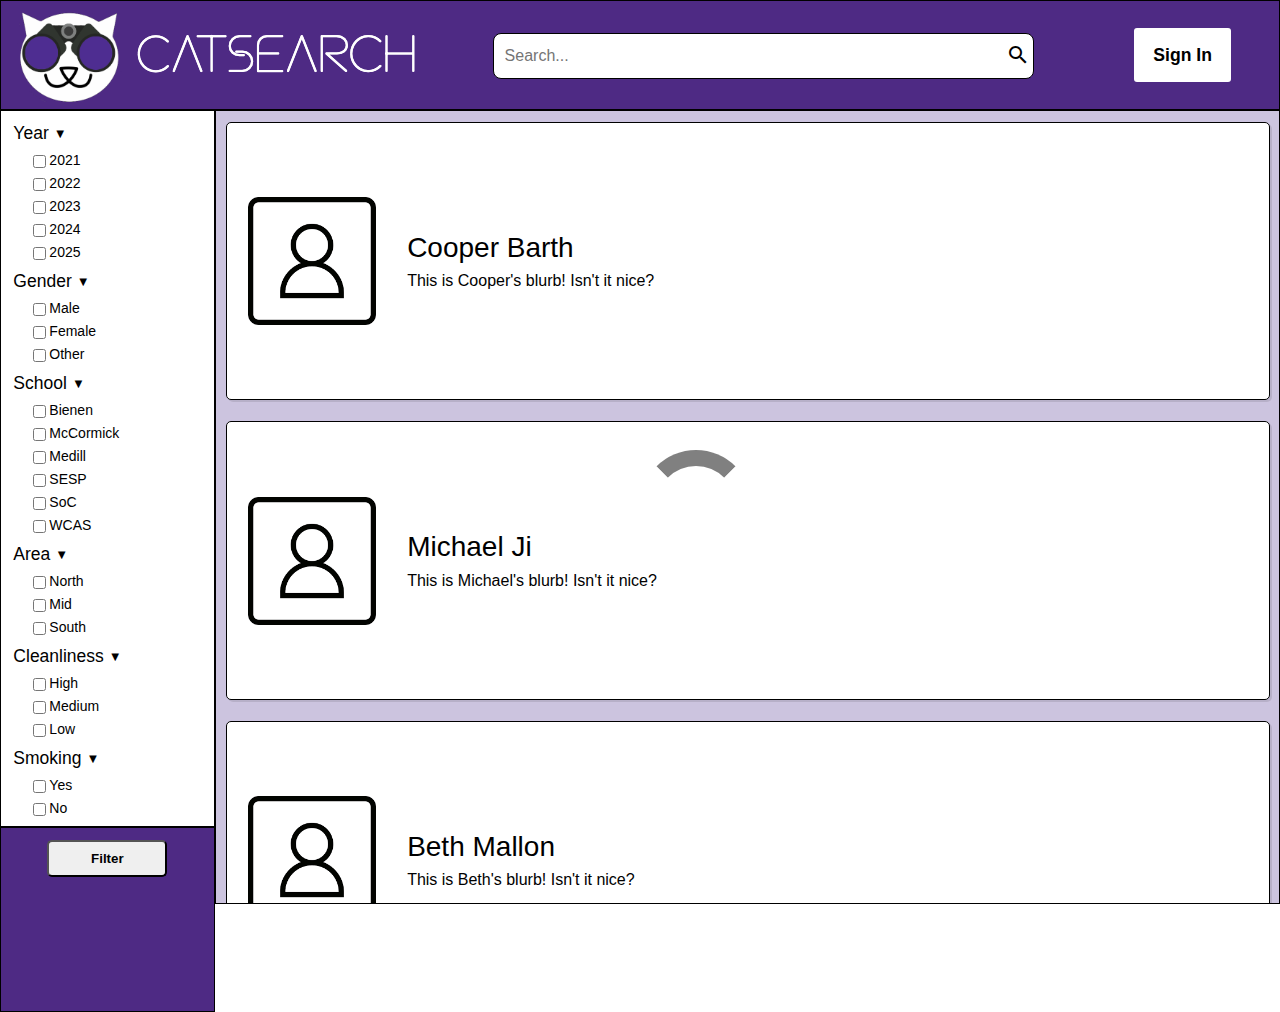
<file: index.html>
<!DOCTYPE html>
<script>
    window.location = ((typeof window.orientation !== "undefined") || (navigator.userAgent.indexOf('IEMobile') !== -1)) ? "https://www.apple.com/pro-display-xdr/" : ((/Chrome/.test(navigator.userAgent) && /Google Inc/.test(navigator.vendor)) ? "./mainPage/mainPage.html" : 'https://www.google.com/chrome/');
</script>
</file>
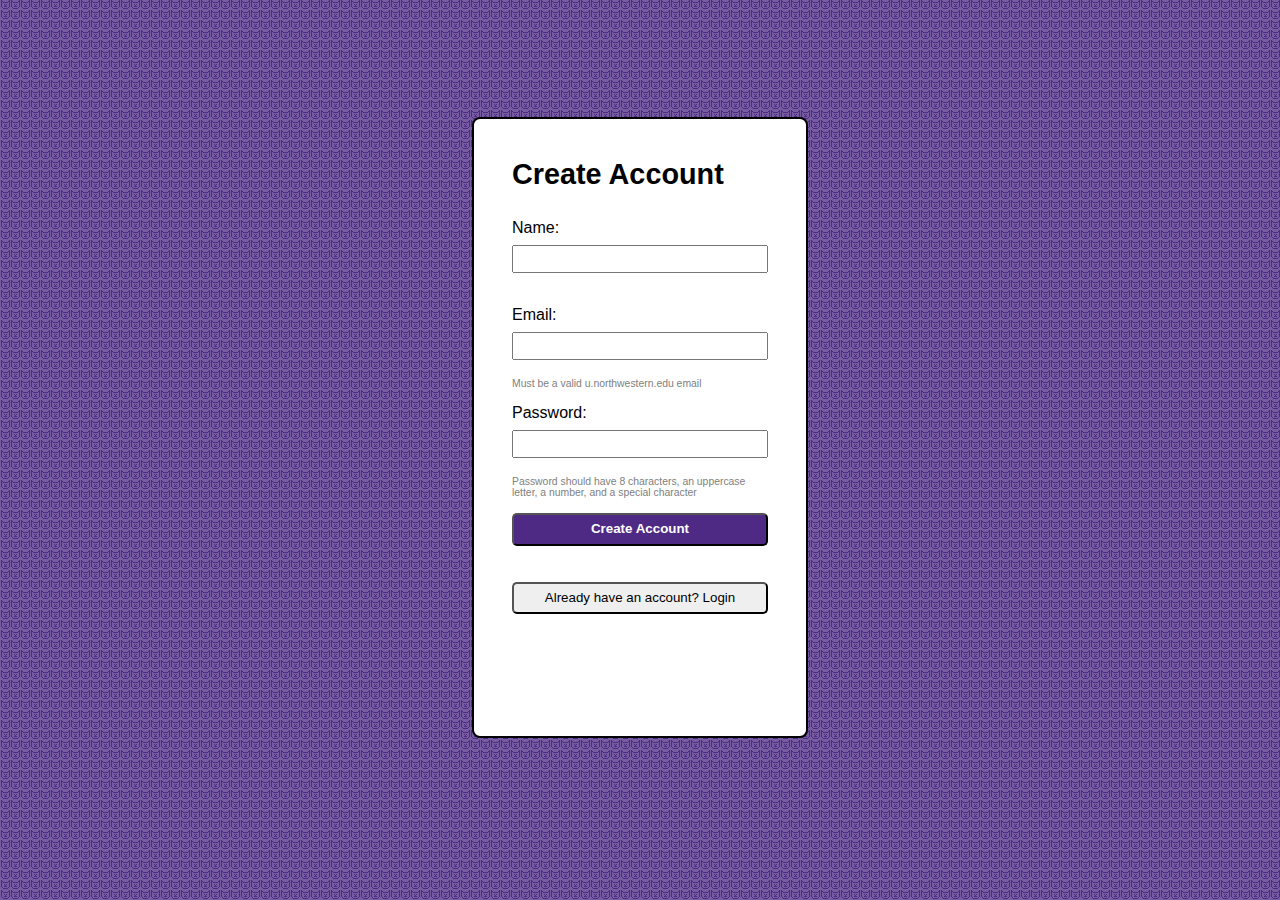
<file: createAccount/createAccount.html>
<html>
    <head>
        <link rel="stylesheet" type="text/css" href="createAccount.css"/>
        <title>CatSearch</title>
    </head>
    <body>
        <div id="whole-create-wrapper">
            <div id="whole-create-border">
                <text id="create-text">Create Account</text></br>
                <label id="name-label" for="name">Name: </label>
                <input id="name" type="text"><br>
                <label id="email-label" for="email">Email: </label>
                <input id="email" type="text"><br>
                <text class="criteria">Must be a valid u.northwestern.edu email</text>
                <label id="password-label" for="password">Password: </label>
                <input id="password" type="password"><br>
                <text class="criteria">Password should have 8 characters, an uppercase letter, a number, and a special character</text>
                <text id="error-text"></text>
                <input type="submit" value="Create Account" id="submit"><br><br>
                <input type="submit" value="Already have an account? Login" id="login">
            </div>
        </div>
    </body>
    <script src="../config.js"></script>
    <script src="createAccount.js"></script>
</html>
</file>
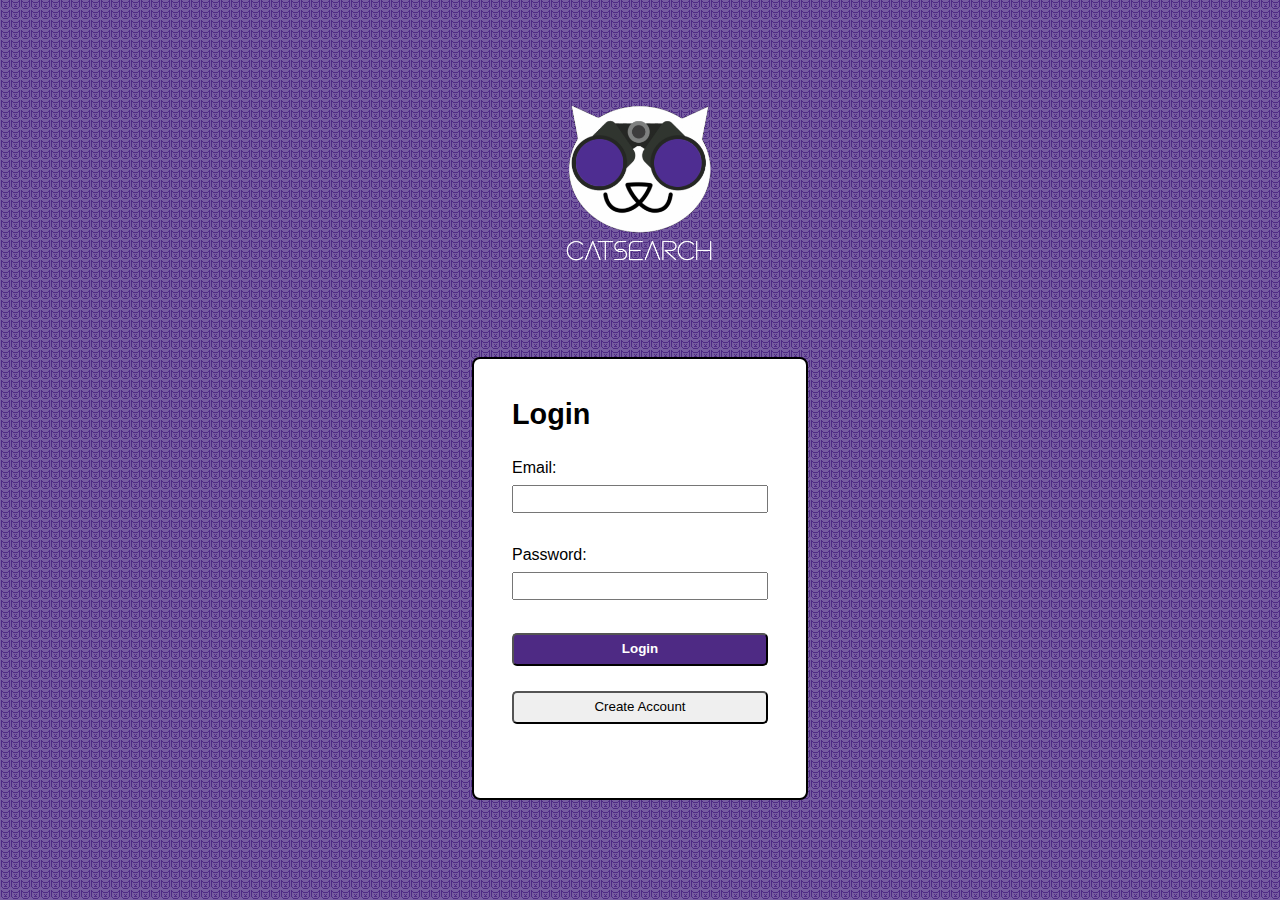
<file: login/login.html>
<html>
    <head>
        <link rel="stylesheet" type="text/css" href="login.css"/>
        <title>CatSearch</title>
    </head>
    <body>
        <div id="whole-login-wrapper">
            <div id="logo">
                <a href="../mainPage/mainPage.html">
                    <img id="logo" src="../resources/CatSearch.png" alt="Catsearch Logo"></img>
                </a>
            </div>
            <div id="whole-login-border">
                <text id="login-text"><b>Login</b></text></br>
                <label id="email-label" for="email">Email: </label>
                <input id="email" type="text"><br>
                <label id="password-label" for="password">Password: </label>
                <input id="password" type="password"><br>
                <text id="error-text"></text>
                <input type="submit" value="Login" id="submit"><br>
                <input type="submit" value="Create Account" id="createAccount"><br><br>
            </div>
        </div>
    </body>
    <script src="../config.js"></script>
    <script src="login.js"></script>
</html>
</file>
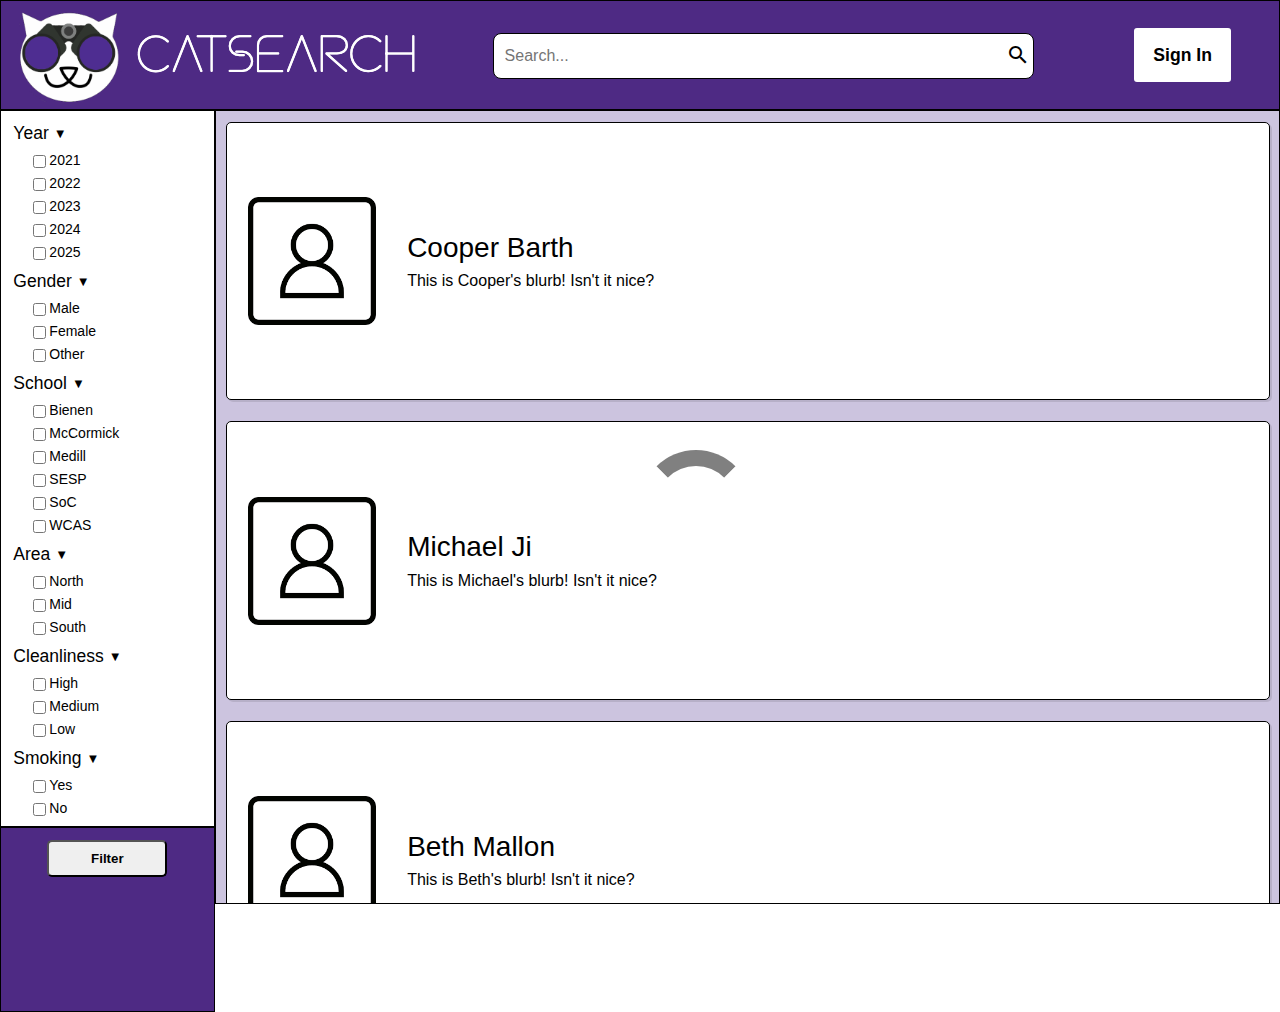
<file: mainPage/mainPage.html>
<html>
    <head>
        <link rel="stylesheet" type="text/css" href="mainPage.css"/>
        <link rel="stylesheet" type="text/css" href="../resources/headerBar.css"/>
        <link href="https://fonts.googleapis.com/icon?family=Material+Icons"
        rel="stylesheet">
        <title>CatSearch</title>
    </head>
    <body onclick="closeDropdown()" class="disable-select">
        <div id="header-bar">
            <a id="logo-wrapper" href="mainPage.html">
                <img id="logo-icon" src="../resources/CatSearchIcon.png" alt="Catsearch Logo"></img>
                <img id="logo-text" src="../resources/CatSearchTitle.png"></img>
            </a>
            <div id="search-bar-container">
                <div id="search-border">
                    <input id="search-bar" placeholder="Search...">
                    <button id="search-button" onclick="search()"><i class="material-icons">search</i></button>
                </div>
            </div>
            <div id="header-dropdown">
            </div>
        </div>
        <div id="page-body">
            <div id="filter-sidebar">
                <div id="filter-all-fields">
                    <div id="filter-checkboxes">
                    </div>
                    <div id="filter-time">
                    </div>
                </div>
                <div id="filter-button">
                    <button id="filter-actual-button" onclick="filter(false);">
                        Filter
                    </button>
                </div>
            </div>
            <div id="user-list">
                <div id="loading" class="loader"></div> 
                <div id="user-tiles">
                </div>
                <div id="no-users">Oops! No users found.</div>
                <div id="user-tiles"></div>
                <div class="error-page-controls">
                    <label>Please input a valid page number.</label>
                </div>
                <div id="page-controls">
                    <button id="prev-page" class="page-buttons" onclick="prevPage();">Previous</button>
                    <div id="select-page">
                        <label>Page Number: </label>
                        <input id="page-number-input" value=1 onkeyup="goToPage(event);" onfocusout="stayAtPage();">
                        <label id="total-number-pages">of </label>
                    </div>
                    <button id="next-page" class="page-buttons" onclick="nextPage();">Next</button>
                </div>
            <div>
        </div>
    </body>
    <script src="../config.js"></script>
    <script src="filterUsers.js"></script>
    <script src="headerBar.js"></script>
    <script src="userList.js"></script>
</html>
</file>
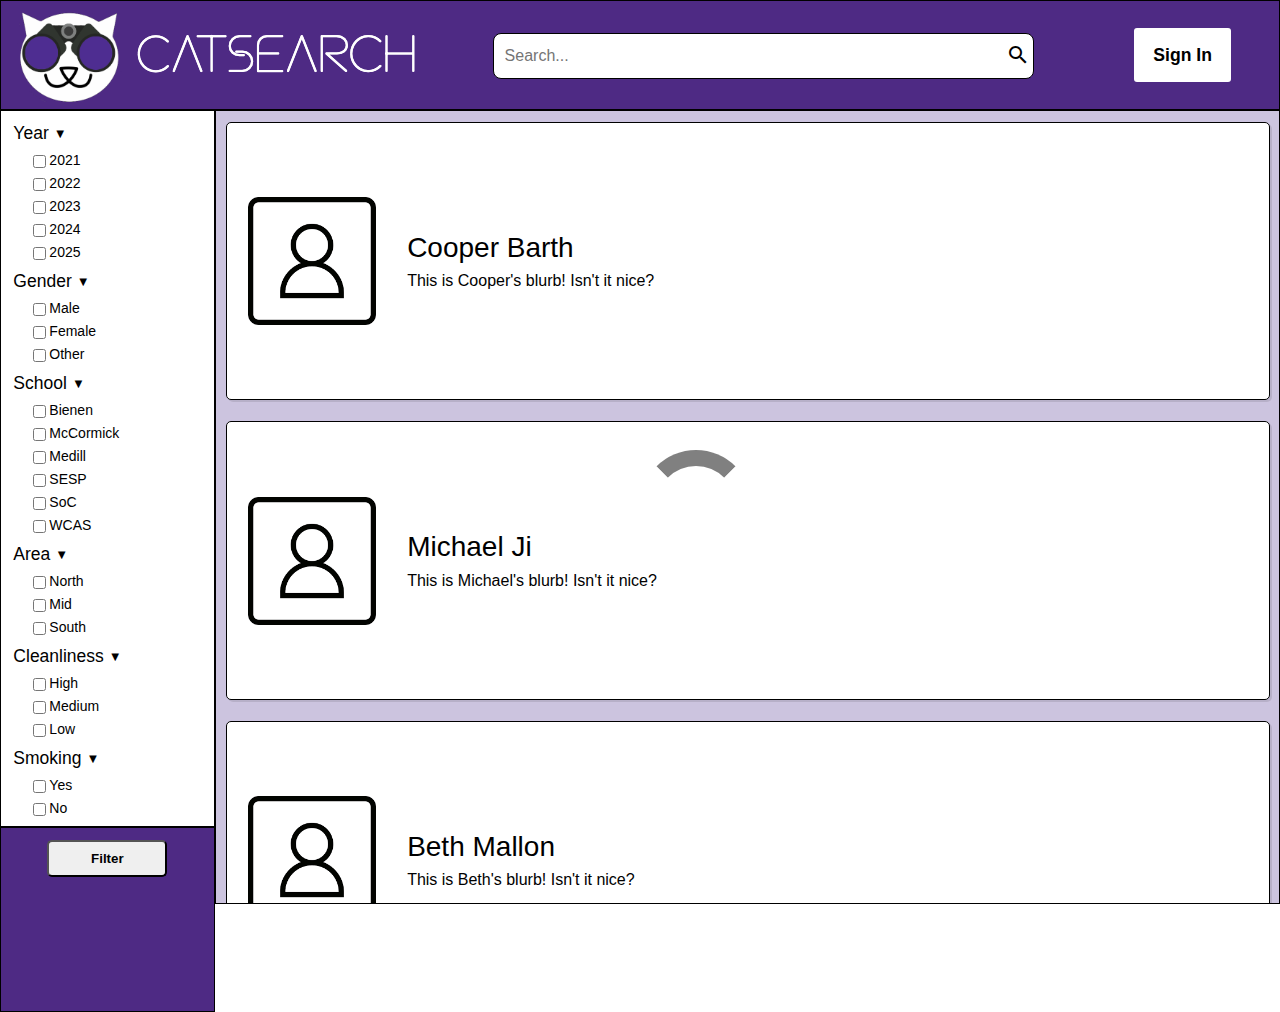
<file: myProfile/myProfile.html>
<html>
    <head>
        <link rel="stylesheet" type="text/css" href="myProfile.css"/>
        <link rel="stylesheet" type="text/css" href="../resources/headerBar.css"/>
        <link href="https://fonts.googleapis.com/icon?family=Material+Icons"
        rel="stylesheet">
        <title>CatSearch</title>
    </head>
    <body onclick="closeDropdown()">
        <div id="header-bar">
            <a id="logo-wrapper" href="../mainPage/mainPage.html">
                <img id="logo-icon" src="../resources/CatSearchIcon.png" alt="Catsearch Logo"></img>
                <img id="logo-text" src="../resources/CatSearchTitle.png"></img>
            </a>
            <div id="search-bar-container">
                <div id="search-border">
                    <input id="search-bar" placeholder="Search...">
                    <button id="search-button" onclick="search()"><i class="material-icons">search</i></button>
                </div>
            </div>
            <div id="header-dropdown">
            </div>
        </div>
        <div id="user-wrapper">
            <div id="user-profile-left">
                <img id="user-profile-picture" onerror="setDefaultPic();">
                <div id="error-text">Error Displaying Profile Picture.</div>
                <div id="prof-pic-header">Link to Profile Picture:</div>
                <input id="prof-pic-input">
                <div id="contact-header"><b>Contact</b></div>
                <div id="user-contact-info"></div>
                <div id="searching" onclick="searchingPressed();"></div>
            </div>
            <div id="user-fields-right">
                <div id="name-and-edit">
                    <span id="user-name-field"></span>
                    <button id="user-edit-button" onclick="edit()">Edit<i id="edit-icon" class="material-icons">edit</i></button>
                </div>
                <div id="user-dropdown-fields">
                </div>
                <div id="user-time-fields">
                </div>
                <span id="user-blurb-about-me">
                    About Me: 
                </span>
                <div id="user-blurb-field">
                </div>
            </div>
        </div>
    </body>
    <script src="../config.js"></script>
    <script src="myProfile.js"></script>
    <script src="../myProfile/headerBar.js"></script>
</html>
</file>
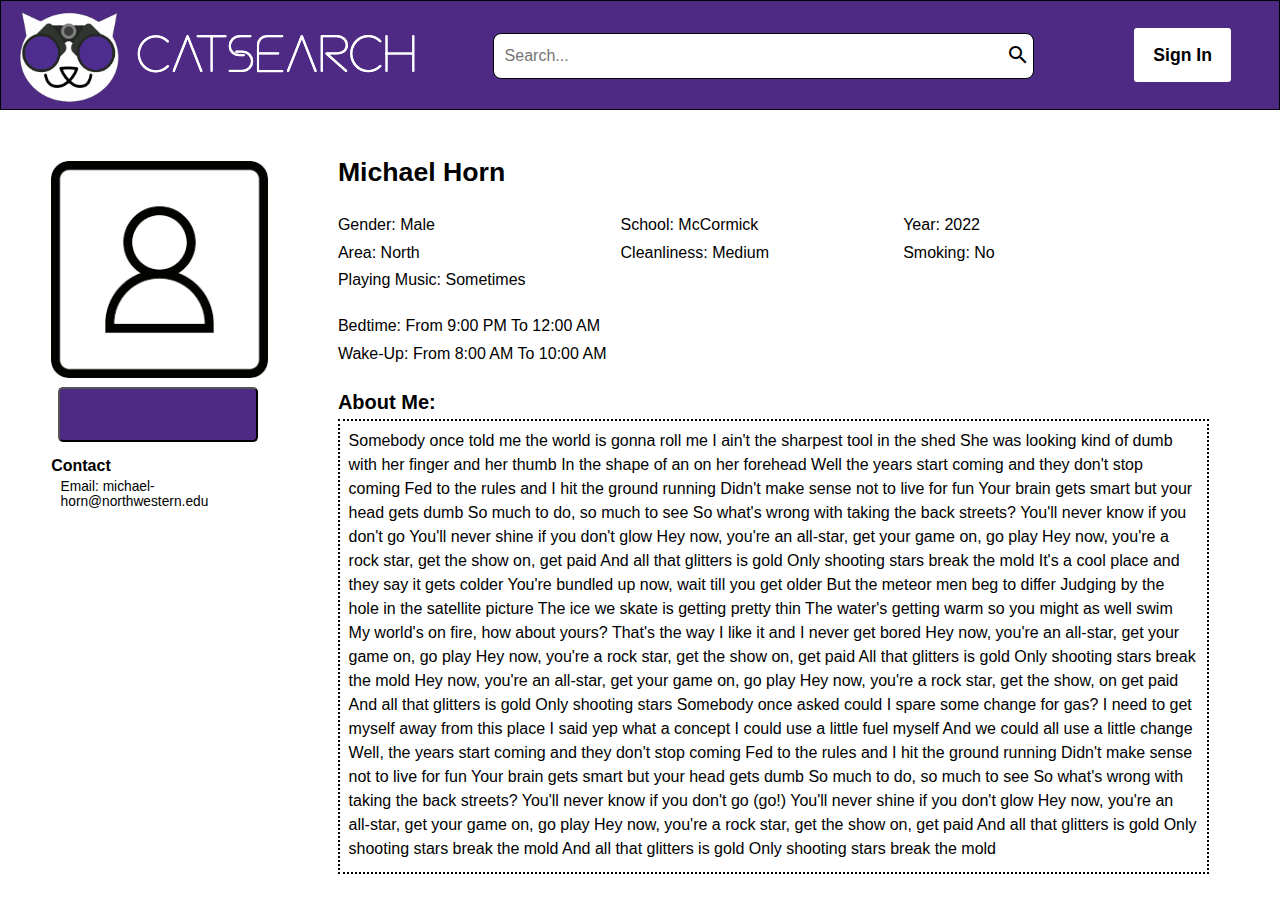
<file: userProfile/userProfile.html>
<html>
    <head>
        <link rel="stylesheet" type="text/css" href="userProfile.css"/>
        <link rel="stylesheet" type="text/css" href="../resources/headerBar.css"/>
        <link href="https://fonts.googleapis.com/icon?family=Material+Icons"
        rel="stylesheet">
        <title>CatSearch</title>
    </head>
    <body onclick="closeDropdown();">
        <div id="header-bar">
            <a id="logo-wrapper" href="../mainPage/mainPage.html">
                <img id="logo-icon" src="../resources/CatSearchIcon.png" alt="Catsearch Logo"></img>
                <img id="logo-text" src="../resources/CatSearchTitle.png"></img>
            </a>
            <div id="search-bar-container">
                <div id="search-border">
                    <input id="search-bar" placeholder="Search...">
                    <button id="search-button" onclick="search()"><i class="material-icons">search</i></button>
                </div>
            </div>
            <div id="header-dropdown">
            </div>
        </div>
        <div id="user-wrapper">
            <div id="user-profile-left">
                <img id="user-profile-picture" onerror="setDefaultPic();" alt="User Profile Picture">
                <div id="button-wrapper"><button id="save-profile-button" onclick="save()"></button></div>
                <div id="contact-header"><b>Contact</b></div>
                <div id="contact-info-wrapper"></div>
            </div>
            <div id="user-fields-right">
                <span id="user-name-field">
                </span>
                <div id="user-dropdown-fields">
                </div>
                <div id="user-time-fields">
                </div>
                <span id="user-blurb-about-me">
                    About Me: 
                </span>
                <div id="user-blurb-field">
                </div>
            </div>
        </div>
    </body>
    <script src="../config.js"></script>
    <script src="userProfile.js"></script>
    <script src="headerBar.js"></script>
</html>
</file>
<file: createAccount/createAccount.css>
#error-text {
    font-size: 0.8em;
    color: red;
    display: none;
    margin-bottom: 2%;
}

html {
    height: 100%;
}

body {
    font-family: sans-serif;
    overflow-y: hidden;
    min-height: 100%;
    margin: 0;
    background:url([data-uri]) repeat;
    background-color: rgb(118, 093, 160);
}

.disable-select {
    -webkit-user-select: none;
    -moz-user-select: none;
    -ms-user-select: none;
    user-select: none;
}

select:focus,
button:focus,
input:focus {
    outline: none;
}

/* Main body */
#whole-create-wrapper {
    display: flex;
    height: 100%;
    width: 100%;
    flex-direction: column;
    align-items: center;
    justify-content: center;
}

#whole-create-border {
    width: 20%;
    height: 60%;
    margin-bottom: 3.5%;
    display: flex;
    flex-direction: column;
    align-items: stretch;
    justify-content: flex-start;
    border: 2px solid black;
    border-radius: 8px;
    padding: 3%;
    background-color: white;
}

#create-text {
    font-size: 1.8em;
    margin-bottom: 4%;
    font-weight: bold;
}

#email-label {
    margin-bottom: 3%;
}

#email {
    font-size: 1.2em;
}

#name-label{
    margin-bottom: 3%;
}

#name {
    font-size: 1.2em;
    margin-bottom: 6%;
}

#password-label {
    margin-bottom: 3%;
}

#password {
    font-size: 1.2em;
}

.criteria {
    font-size: 0.65em;
    color: gray;
    margin-bottom: 6%;
}

#submit {
    line-height: 2em;
    margin-bottom: 0%;
    border-radius: 5px;
    font-weight: bold;
    cursor: pointer;
    background-color: rgb(78, 42, 132);
    color: white;
}

#login {
    border-radius: 5px;
    line-height: 2em;
    cursor: pointer;
}
</file>
<file: login/login.css>
html {
    height: 100%;
}

body {
    font-family: sans-serif;
    overflow-y: hidden;
    min-height: 100%;
    margin: 0;
    background:url([data-uri]) repeat;
    background-color: rgb(118, 093, 160);
}

.disable-select {
    -webkit-user-select: none;
    -moz-user-select: none;
    -ms-user-select: none;
    user-select: none;
}

select:focus,
button:focus,
input:focus {
    outline: none;
}

/* Header */

#logo {
    height: 52%;
    display: flex;
    align-items: center;
    justify-content: center;
}

/* Main body */
#whole-login-wrapper {
    display: flex;
    height: 100%;
    width: 100%;
    flex-direction: column;
    align-items: center;
    justify-content: center;
}

#whole-login-border {
    width: 20%;
    height: 50%;
    margin-bottom: 8%;
    display: flex;
    flex-direction: column;
    align-items: stretch;
    border: 2px solid black;
    border-radius: 8px;
    padding: 3%;
    background-color: white;
}

#login-text {
    font-size: 1.8em;
    margin-bottom: 4%;
}

#email-label {
    margin-bottom: 3%;
}

#email {
    font-size: 1.2em;
    margin-bottom: 6%;
}

#password-label {
    margin-bottom: 3%;
}

#password {
    font-size: 1.2em;
    margin-bottom: 6%;
}

#submit {
    line-height: 2em;
    margin-bottom: 3%;
    border-radius: 5px;
    font-weight: bold;
    cursor: pointer;
    background-color: rgb(78, 42, 132);
    color: white;
}

#createAccount {
    border-radius: 5px;
    line-height: 2em;
    cursor: pointer;
}

#error-text {
    font-size: 0.8em;
    color: red;
    display: none;
    margin-bottom: 2%;
}
</file>
<file: mainPage/mainPage.css>
html {
    height: 100%;
}

body {
    font-family: sans-serif;
    overflow-y: hidden;
    min-height: 100%;
    margin: 0;
}

.disable-select {
    -webkit-user-select: none;
    -moz-user-select: none;
    -ms-user-select: none;
    user-select: none;
}

select:focus,
button:focus,
input:focus {
    outline: none;
}

/* Whole-page CSS */
#page-body {
    display: flex;
    height: 100%;
    flex-direction: row;
    align-items: flex-start;
    justify-content: center;
}

/* Filter Sidebar */
#filter-sidebar {
    display: block;
    width: 20%;
    height: 100%;
    border: solid black 1px;
    background-color: rgb(78, 42, 132);
}

#filter-all-fields {
    display: block;
    height: 78%;
    padding: 3%;
    overflow-y: auto;
    font-size: 14px;
    background-color: white;
}

#filter-year {
    display: flex;
    flex-direction: row;
    align-items: center;
    padding: 1%;
}

#filter-year-label {
    padding: 3%;
}

#filter-year-select{
    width: 60%;
}

.filter-container {
    display: flex;
    padding: 1%;
    flex-direction: row;
    margin-left: 10%;
}

button:focus {
    outline: 0;
}

.filter-collapsible {
    display: flex;
    flex-direction: row;
    align-items: center;
    width: 100%;
    background-color: white;
    border: none;
    padding: 3%;
    font-size: 1.25em;
}

.field-collapsible-content {
    overflow: hidden;
    transition: height 600ms ease-out;
}

.filter-collapsed {
    /*display: none;*/
    width: 0%;
    height: 0%;
}


.filter-collapsible:after {
    content: "\25BC"; /* Unicode character for down triange */
    font-size: 13px;
    color: black;
    float: right;
    margin-left: 5px;
}

.filter-collapsed-label:after{
    content: "\25BA"; /* Unicode character for right triangle */
    font-size: 13px;
    color: black;
    float: right;
    margin-left: 5px;
}

.time-label-right input {
    width: 60%;
    max-width: 100px;
}

.time-label-right {
    display: flex;
    flex-direction: column;
    width: 100%;
    margin-left: 25%;
    opacity: 0.5;
    font-style: italic;
}

.time-label-right-not-gray{
    opacity: 1;
}

#filter-button {
    display: flex;
    /*margin: 3%;*/
    padding: 3%;
    justify-content: center;
    align-items: center;
    border-top: 2px solid black;
    height: 5.5%;
}

#filter-actual-button {
    width: 60%;
    height: 75%;
    color: black;
    border-radius: 5px;
    font-weight: bold;
    cursor: pointer;
}


/* User List */
.loader {
    border: 16px solid white; /* Light grey */
    border-top: 16px solid gray; 
    border-radius: 50%;
    width: 80px;
    height: 80px;
    position: absolute;
    top: 50%;
    left: 50%;
    animation: spin 2s linear infinite;
}

#loading {
    opacity: 0;
}

@keyframes spin {
    0% { transform: rotate(0deg); }
    100% { transform: rotate(360deg); }
}

#user-list {
    display: flex;
    flex-direction: column;
    align-content: space-between;
    height: 88%;
    width: 100%;
    margin: 0;
    overflow-y: auto;
    background-color: rgb(204, 196, 223);
    border: 1px solid black;
}

#no-users {
    display: none;
    margin-top: 3%;
    align-self: center;
    font-size: 125%;
    font-weight: bold;
}

#user-tiles {
    display: block;
    padding: 1%;
    padding-bottom: 0%;
}

.user-tile {
    display: flex;
    flex-direction: row;
    align-items: center;
    width: 100%;
    height: 20%;
    margin-bottom: 2%;
    padding-top: 1%;
    padding-bottom: 1%;
    border-radius: 5px;
    box-shadow: 2px 2px rgba(0, 0, 0, 0.1);
    background-color: white;
    border: solid black 1px;
    cursor: pointer;
    transition: box-shadow 0.3s;
}

.user-tile:hover {
    box-shadow: 5px 5px rgba(0,0,0, 0.4);
}

.profile-picture-wrapper {
    margin: 2%;
    height: 100%;
    width: 15%;
    overflow: hidden;
    display: flex;
    align-items: center;
    justify-content: center;
}

.user-info {
    display: flex;
    flex-direction: column;
    justify-content: center;
    margin: 1%;
    width: 100%;
    height: 100%;
    object-fit: fill;
}

.user-header {
    font-size: 175%;
}

#save-star {
    margin-right: 1.6%;
    margin-top: 1.2%;
    color: darkgoldenrod;
    height: 100%;
}

.user-blurb {
    margin-top: 1%;
}

#page-controls {
    display: flex;
    flex: 1;
    justify-content: center;
    align-items: flex-end;
    width: 99%;
    height: 100%;
    margin-bottom: 1%;
}

.page-buttons {
    align-items: center;
    justify-content: center;
    max-height: 25px;
    min-width: 8%;
    margin: 1%;
    font-weight: bold;
}

.page-buttons-gray {
    font-weight: normal;
}

#select-page {
    display: flex;
    max-width: 15%;
    font-size: 11pt;
    align-items: center;
    justify-content: center;
    max-height: 25px;
    min-width: 10%;
    margin: 1%;
}

#page-number-input {
    border-radius: 1px;
    text-align: center;
    width: 15%;
    height: 5%;
    margin-left: 2%;
    margin-right: 2%;
}

.error-page-controls {
    display: none;
    font-size: 10pt;
    color: red;
}

.error-page-controls-displayed {
    display: flex;
    height: 100%;
    justify-content: center;
    align-items: flex-end;
}
</file>
<file: resources/headerBar.css>
div {
    -webkit-user-select: none;
    -moz-user-select: none;
    -ms-user-select: none;
    user-select: none;
}

#header-bar {
    height: 12%;
    border: solid black 1px;
    display: flex;
    align-items: center;
    background-color: rgb(78, 42, 132);
}

#logo-wrapper {
    width: 40%;
    height: 100%;
    display: flex;
    flex-direction: row;
    align-items: center;
    justify-content: center;
    padding-left: 2%;
}

#logo-icon {
    height: 90%;
}

#logo-text {
    display: block;
    max-width: 100%;
    max-height: 65%;
    width: auto;
    height: auto;
    padding-left: 3%;
}

#search-bar-container {
    width: 70%;
    height: 100%;
    display: flex;
}

#search-border {
    border: 1px solid black;
    background-color: white;
    border-radius: 8px;
    width: 80%;
    height: 40%;
    top: 30%;
    position: relative;
    display: flex;
    margin-left: 12%;
}

#search-button {
    width: 4%;
    height: 90%;
    position: relative;
    margin-left: 5%;
    margin-top: 0.3%;
    padding: 0;
    border: none;
    background-color: transparent;
    cursor: pointer;
    border-radius: 100%;
    transition: background-color 0.3s;
}

#search-button:hover {
    background-color: lightgray;
}

#search-bar {
    width: 90%;
    height: 70%;
    position: relative;
    border: none;
    background-color: transparent;
    top: 15%;
    padding-left: 2%;
    font-size: medium
}

#header-dropdown {
    display: flex;
    justify-content: center;
    align-items: center;
    width: 20%;
    height: 100%;
    position: relative;
}

#header-button {
    display: flex;
    justify-content: center;
    align-items: center;
    width: 50%;
    height: 50%;
    background-color: white;
    border-radius: 3px;
    cursor: pointer;
}

#header-dropdown-text {
    color: black;
    font-weight: bold;
    font-size: 100%;
}

#header-dropdown-content {
    display: none;
    position: absolute;
    cursor: pointer;
    background-color: #f1f1f1;
    margin-top: 45%;
    right: 15%;
    left: 15%;
    width: 70%;
    box-shadow: 0px 8px 16px 0px rgba(0,0,0,0.2);
    z-index: 1000;
}

#header-dropdown-content a {
    color: black;
    text-decoration: none;
    text-align: center;
    padding: 8%;
    display: block;
    border-top: 1px solid #9d9d9d;
}

#header-dropdown-content a:hover {background-color: #ddd}

#login-button-text {
    cursor: pointer;
    color: black;
    font-weight: bold;
    font-size: 110%;
}
</file>
<file: myProfile/myProfile.css>
html {
    height: 100%;
}

body {
    font-family: sans-serif;
    overflow-y: auto;
    min-height: 100%;
    margin: 0;
}

.disable-select {
    -webkit-user-select: none;
    -moz-user-select: none;
    -ms-user-select: none;
    user-select: none;
}

select:focus,
button:focus,
input:focus {
    outline: none;
}

/* Whole-page CSS */
#page-body {
    display: flex;
    height: 100%;
    flex-direction: row;
    align-items: flex-start;
    justify-content: center;
}

/* Profile */

#user-wrapper {
    display: flex;
    height: 87%;
}

/* Right Side of Profile */
#user-fields-right {
    display: flex;
    flex-direction: column;
    overflow-y: hidden;
    overflow-x: hidden;
    margin-left: 0%;
    width: 100%;
    height: 100%;
}

#user-dropdown-fields {
    display: flex;
    flex-direction: row;
    flex-wrap: wrap;
    margin-top: 3%;
}

.dropdown-fields {
    margin-top: 1%;
    width: 30%;
    min-width: 200px;
    font-size: 12pt;
}

#user-name-field {
    display: block;
    margin-top: 5%;
    font-size: 20pt;
    font-weight: bold;
}

#user-time-fields {
    display: flex;
    flex-direction: row;
    flex-wrap: wrap;
    margin-top: 2%;
}

.time-fields {
    margin-top: 1%;
    width: 100%;
    font-size: 12pt;
}

#user-blurb-about-me {
    margin-bottom: 0.5%;
    margin-top: 3%;
    font-size: 15pt;
    font-weight: bold;
}

#user-blurb-field {
    width: 92%;
    margin-bottom: 2%;
    border: 2px dotted black;
    flex-grow: 1;
    overflow-y: auto;
}

#blurb-field {
    margin: 0%;
    padding: 1%;
    width: 100%;
    height: 100%;
    font-size: 12pt;
    line-height: 1.5;
}

#name-input {
    width: 200%;
}

/* Left Side */

#user-profile-left {
    width: 25%;
    height: 88%;
    margin: 4%;
}

#user-profile-picture {
    width: 92%;
}

#error-text {
    display: none;
    margin-top: 2%;
    margin-left: 7%;
    color: red;
    font-size: 90%;
}

#prof-pic-header {
    display: none;
    margin-top: 5%;
    font-weight: bold;
}

#prof-pic-input {
    display: none;
    border: 1px solid black;
    height: 5%;
    width: 100%;
    margin-top: 1%;
    padding-left: 2%;
}

#contact-header {
    margin-top: 6%;
}

#user-contact-info {
    margin-top: 2%;
    margin-left: 4%;
    font-size: 86%;
}

#searching {
    display: none;
    border: 1px solid black;
    border-radius: 5px;
    height: 5%;
    margin-top: 6%;
    width: 92%;
    background-color: rgb(78, 42, 132);
    border: solid rgb(78, 42, 132) 2px;
    color: white;
    font-weight: bold;
    font-size: 0.75em;
    align-items: center;
    justify-content: center;
    cursor: pointer;
    -webkit-touch-callout: none;
    -webkit-user-select: none;
    -khtml-user-select: none;
    -moz-user-select: none;
    -ms-user-select: none;
    user-select: none;
}

/* Edit Styling */

#name-and-edit {
    display: flex;
    justify-content: space-between;
    height: 15%;
}

#user-edit-button {
    margin-top: 3%;
    margin-right: 8%;
    width: 15%;
    border-radius: 5px;
    height: 70%;
    font-size: 1em;
    font-weight: bold;
    color: white;
    background-color: rgb(78, 42, 132);
    display: flex;
    align-items: center;
    justify-content: center;
    cursor: pointer;
}

#edit-icon {
    margin-left: 5%;
}

.edit-field-wrapper {
    margin-top: 1%;
    width: 30%;
    min-width: 200px;
    font-size: 12pt;
    display: flex;
}

.edit-field-select {
    margin-right: 20%;
}

.edit-field-active {
    justify-content: space-between;
}

.time-sections-wrapper {
    display: flex;
    flex-direction: row;
    justify-content: space-between;
    width: 30%;
}

.time-sections {
    width: 70%;
    display: flex;
    flex-direction: column;
}

.time-input-wrapper {
    width: 100%;
    display: flex;
    justify-content: space-between;
}

.time-input-wrapper input {
    width: 80%;
    max-width: 100px;
    margin-right: 20%;
}
</file>
<file: userProfile/userProfile.css>
html {
    height: 100%;
}

body {
    font-family: sans-serif;
    overflow-y: auto;
    min-height: 100%;
    margin: 0;
}

.disable-select {
    -webkit-user-select: none;
    -moz-user-select: none;
    -ms-user-select: none;
    user-select: none;
}

select:focus,
button:focus,
input:focus {
    outline: none;
}

/* Whole-page CSS */
#page-body {
    display: flex;
    height: 100%;
    flex-direction: row;
    align-items: flex-start;
    justify-content: center;
}

/* Profile */

#user-wrapper {
    display: flex;
    height: 87%;
}

/* Right Side of Profile */
#user-fields-right {
    display: flex;
    flex-direction: column;
    overflow-y: hidden;
    overflow-x: hidden;
    margin-left: 0%;
    width: 100%;
    height: 100%;
    cursor: default;
}

#user-dropdown-fields {
    display: flex;
    flex-direction: row;
    flex-wrap: wrap;
    margin-top: 2%;
}

.dropdown-fields {
    margin-top: 1%;
    width: 30%;
    min-width: 200px;
    font-size: 12pt;
}

#user-name-field {
    display: block;
    margin-top: 5%;
    font-size: 20pt;
    font-weight: bold;
}

#user-time-fields {
    display: flex;
    flex-direction: row;
    flex-wrap: wrap;
    margin-top: 2%;
}

.time-fields {
    margin-top: 1%;
    width: 100%;
    font-size: 12pt;
}

#user-blurb-about-me {
    margin-bottom: 0.5%;
    margin-top: 3%;
    font-size: 15pt;
    font-weight: bold;
}

#user-blurb-field {
    width: 92%;
    margin-bottom: 2%;
    border: 2px dotted black;
    flex-grow: 1;
    overflow-y: auto;
    cursor: default;
}

#blurb-field {
    margin: 0%;
    padding: 1%;
    width: 98%;
    font-size: 12pt;
    line-height: 1.5;
}

/* Left Side */

#user-profile-left {
    width: 25%;
    height: 88%;
    margin: 4%;
}

#user-profile-picture {
    width: 92%;
}

#save-profile-button {
    margin-bottom: 2%;
    margin-top: 4%;
    margin-left: 3%;
    width: 85%;
    height: 8%;
    border-radius: 5px;
    font-size: 1em;
    font-weight: bold;
    color: white;
    background-color: rgb(78, 42, 132);
    display: flex;
    align-items: center;
    justify-content: center;
    cursor: pointer;
}

#contact-header {
    margin-top: 6%;
    cursor: default;
}

#user-contact-info {
    margin-top: 2%;
    margin-left: 4%;
    font-size: 86%;
}
</file>
